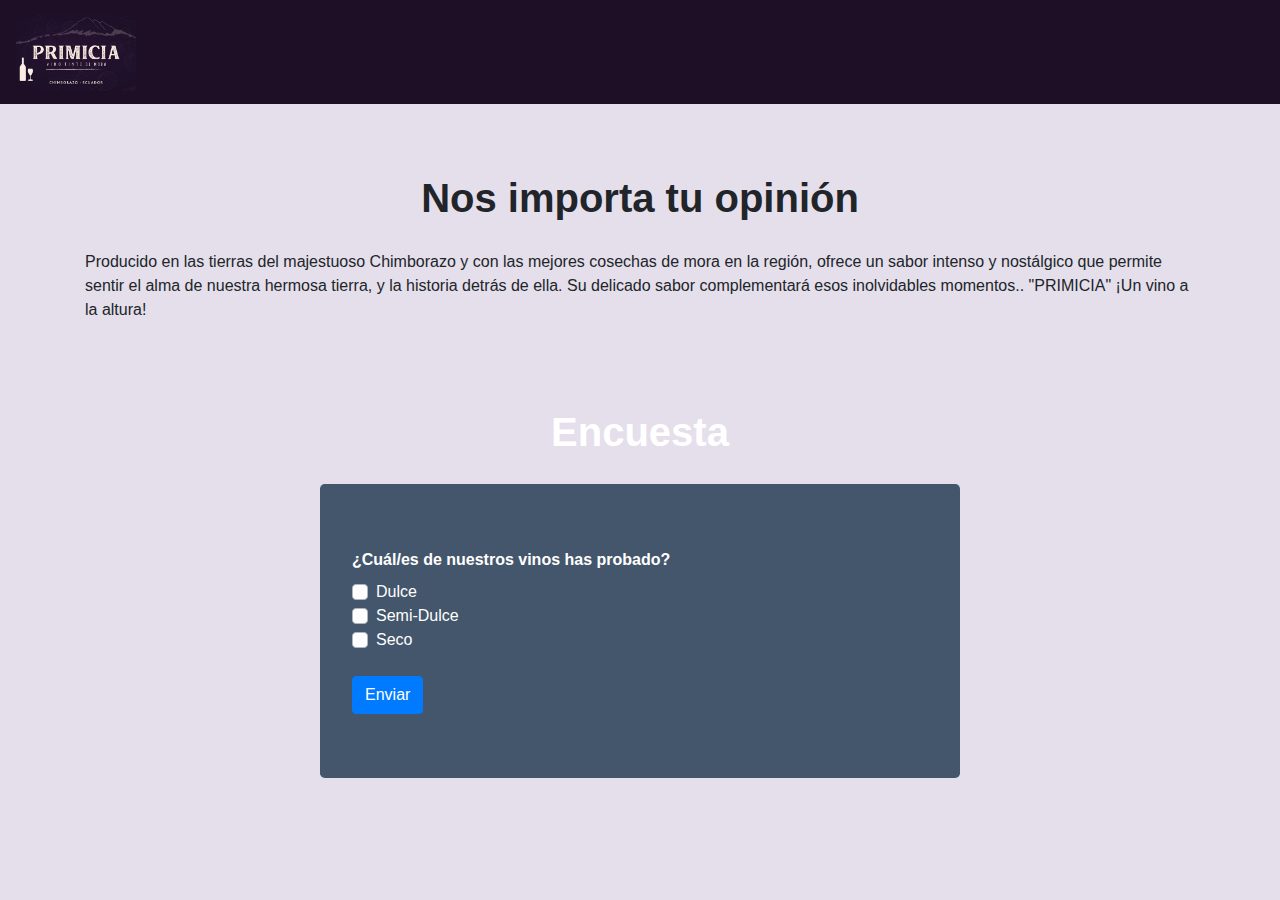
<file: encuesta/index.html>
<!DOCTYPE html>
<html lang="es" dir="ltr">
  <head>
    <meta charset="utf-8">
    <title>Satisfacción del cliente</title>
    <link rel="stylesheet" href="encuesta.css">
    <link rel="stylesheet" href="https://stackpath.bootstrapcdn.com/bootstrap/4.4.1/css/bootstrap.min.css" integrity="sha384-Vkoo8x4CGsO3+Hhxv8T/Q5PaXtkKtu6ug5TOeNV6gBiFeWPGFN9MuhOf23Q9Ifjh" crossorigin="anonymous">
  </head>
  <body>
    <body id="cuerpo">
      <!-- navbar -->
      <nav id="navbar_lol" class="navbar navbar-light">
        <a class="navbar-brand" href="#">
          <img src="primicias.png" width="120" alt="">
        </a>
      </nav>
      <!-- intro -->
      <div id="intro" class="">
        <div class="container">
          <h1 id="titulo">Nos importa tu opinión</h1>
          <p>Producido en las tierras del majestuoso Chimborazo y con las mejores cosechas  de  mora en la región, ofrece un sabor intenso y nostálgico que permite sentir el alma de nuestra hermosa tierra, y la historia detrás de ella. Su delicado sabor complementará esos inolvidables momentos.. "PRIMICIA" ¡Un vino a la altura!</p>
        </div>
      </div>
      <!-- encuesta -->
      <div id="encuesta_ext" class="">
        <h1 id="titulo" style="color: white;">Encuesta</h1>
        <div id="encuesta" class="container jumbotron">
          <form>
            <!-- vinos -->
            <label for="customSwitch1">
              <strong>¿Cuál/es de nuestros vinos has probado?</strong>
            </label>
              <!-- dulce -->
            <div class="custom-control custom-checkbox">
              <input type="checkbox" class="custom-control-input" id="customSwitch1">
              <label class="custom-control-label" for="customSwitch1">Dulce</label>
            </div>
              <!-- semi-dulce -->
            <div class="custom-control custom-checkbox">
              <input type="checkbox" class="custom-control-input" id="customSwitch2">
              <label class="custom-control-label" for="customSwitch2">Semi-Dulce</label>
            </div>
              <!-- seco -->
            <div class="custom-control custom-checkbox">
              <input type="checkbox" class="custom-control-input" id="customSwitch3">
              <label class="custom-control-label" for="customSwitch3">Seco</label>
            </div>
            <!-- boton enviar -->
            <br>
            <button type="submit" class="btn btn-primary">Enviar</button>
          </form>
        </div>
      </div>
    </body>
  </html>
  </body>
</html>
</file>
<file: encuesta/encuesta.css>
#cuerpo{
  background-color: rgba(165,149,190, 0.3);
}
#navbar_lol{
  background-color: rgba(30,15,38, 1);
}
#intro{
  /* background-color: rgba(223, 187, 177, 0.9); */
  padding: 50px;
}

#titulo{
  text-align: center;
  padding: 20px;
  font-weight: bold;
}

#encuesta{
  color: white;
  background-color: rgba(26, 51, 75, .8);
  width: 50%;
}
#encuesta_ext{
  background-image: url("https://cdn.pixabay.com/photo/2015/10/24/11/09/red-wine-1004255_960_720.jpg");
  background-repeat: no-repeat; /* Do not repeat the image */
  background-size: cover; /* Resize the background image to cover the entire container */
}
</file>
